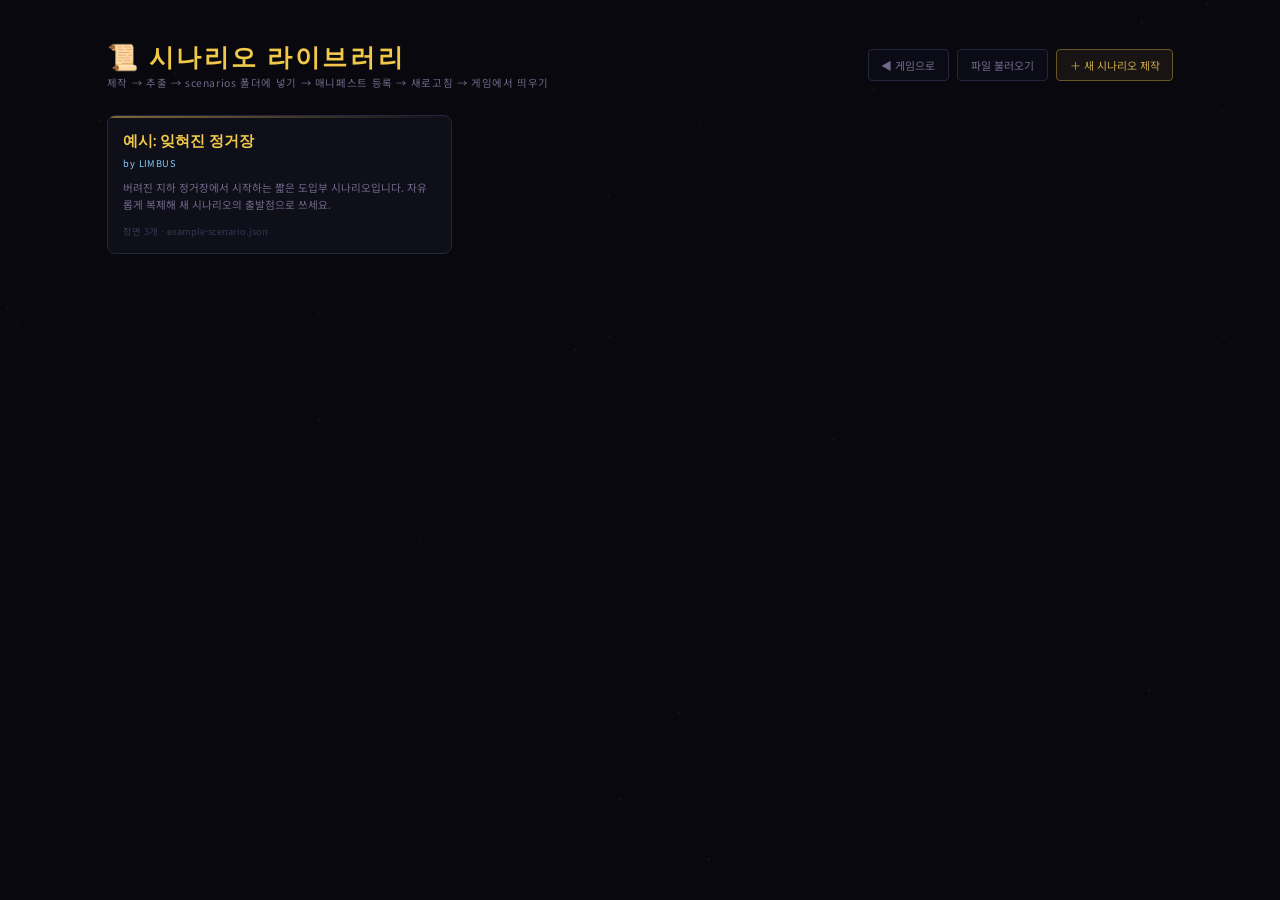
<file: scenarios/index.html>
<!DOCTYPE html>
<html lang="ko">
<head>
  <meta charset="UTF-8"/>
  <meta name="viewport" content="width=device-width,initial-scale=1.0"/>
  <title>시나리오 라이브러리 · LIMBUS</title>
  <link rel="stylesheet" href="../style.css"/>
  <link href="https://fonts.googleapis.com/css2?family=Cinzel:wght@400;600;900&family=Noto+Serif+KR:wght@400;600;700&family=Noto+Sans+KR:wght@300;400;500&display=swap" rel="stylesheet"/>
  <style>
    .lib-wrap{max-width:1100px;margin:0 auto;padding:1.5rem 1.2rem 4rem;}
    .lib-head{display:flex;align-items:center;gap:1rem;flex-wrap:wrap;margin:1.4rem 0 1.8rem;}
    .lib-title{font-family:var(--font-d);font-size:1.8rem;font-weight:900;letter-spacing:.1em;color:var(--gold-bright);}
    .lib-sub{font-size:.74rem;color:var(--text-dim);letter-spacing:.06em;}
    .lib-actions{margin-left:auto;display:flex;gap:.6rem;flex-wrap:wrap;}
    .lib-btn{text-decoration:none;display:inline-flex;align-items:center;gap:.3rem;background:var(--bg-input);border:1px solid var(--border);border-radius:var(--r);color:var(--text-dim);font-family:var(--font-ui);font-size:.78rem;padding:.5rem .9rem;cursor:pointer;transition:all var(--t);}
    .lib-btn:hover{border-color:var(--gold-dim);color:var(--gold);}
    .lib-btn.primary{background:var(--gold-bg);border-color:var(--gold-dim);color:var(--gold);}
    .lib-btn.primary:hover{box-shadow:0 0 14px rgba(201,168,76,.3);color:var(--gold-bright);}
    .scn-grid{display:grid;grid-template-columns:repeat(auto-fill,minmax(260px,1fr));gap:1.1rem;}
    .scn-card{background:var(--bg-panel);border:1px solid var(--border);border-radius:var(--rl);padding:1.1rem;cursor:pointer;transition:all var(--t);position:relative;overflow:hidden;}
    .scn-card:hover{border-color:var(--gold-dim);transform:translateY(-3px);box-shadow:0 8px 24px rgba(0,0,0,.4),0 0 18px rgba(201,168,76,.1);}
    .scn-card::after{content:'';position:absolute;top:0;left:0;width:100%;height:2px;background:linear-gradient(90deg,var(--gold),transparent);opacity:.6;}
    .scn-card-title{font-family:var(--font-d);font-size:1.1rem;font-weight:700;color:var(--gold-bright);margin-bottom:.3rem;}
    .scn-card-author{font-size:.66rem;color:var(--starlight);letter-spacing:.05em;margin-bottom:.6rem;}
    .scn-card-desc{font-size:.76rem;color:var(--text-dim);line-height:1.6;display:-webkit-box;-webkit-line-clamp:3;-webkit-box-orient:vertical;overflow:hidden;}
    .scn-card-meta{margin-top:.8rem;font-size:.66rem;color:var(--text-muted);}
    .lib-empty{grid-column:1/-1;text-align:center;color:var(--text-muted);padding:3rem 1rem;line-height:1.8;}
    /* 상세 모달 */
    .scn-detail{position:fixed;inset:0;z-index:80;display:none;align-items:center;justify-content:center;background:rgba(5,5,10,.8);padding:1.2rem;}
    .scn-detail.open{display:flex;}
    .scn-detail-box{background:var(--bg-panel);border:1px solid var(--gold-dim);border-radius:var(--rl);max-width:720px;width:100%;max-height:86vh;overflow:auto;padding:1.6rem;}
    .scn-detail-head{display:flex;align-items:flex-start;gap:1rem;margin-bottom:1.2rem;}
    .scn-detail-head h2{font-family:var(--font-d);font-size:1.4rem;color:var(--gold-bright);}
    .scn-scene{background:var(--bg-panel-alt);border:1px solid var(--border);border-radius:var(--r);padding:1rem;margin-bottom:.9rem;}
    .scn-scene-title{font-weight:700;color:var(--text);margin-bottom:.5rem;display:flex;gap:.5rem;align-items:center;}
    .scn-scene-num{width:1.6rem;height:1.6rem;display:flex;align-items:center;justify-content:center;border-radius:50%;background:var(--gold-bg);border:1px solid var(--gold-dim);color:var(--gold);font-family:var(--font-d);font-size:.74rem;}
    .scn-scene-body{font-size:.84rem;color:var(--text-dim);line-height:1.7;white-space:pre-wrap;}
    .scn-scene-img{margin-top:.7rem;}
    .scn-scene-img img{max-width:100%;border-radius:var(--r);border:1px solid var(--border);}
    .scn-note{font-size:.72rem;color:var(--text-muted);background:var(--bg-input);border:1px solid var(--border);border-radius:var(--r);padding:.7rem .9rem;margin-top:1rem;line-height:1.7;}
  </style>
</head>
<body>
<canvas id="bg-canvas"></canvas>
<div class="lib-wrap">
  <header class="lib-head">
    <div>
      <div class="lib-title">📜 시나리오 라이브러리</div>
      <div class="lib-sub">제작 → 추출 → scenarios 폴더에 넣기 → 매니페스트 등록 → 새로고침 → 게임에서 띄우기</div>
    </div>
    <div class="lib-actions">
      <a class="lib-btn" href="../index.html">◀ 게임으로</a>
      <label class="lib-btn">파일 불러오기<input type="file" id="lib-import" accept=".json,application/json" hidden/></label>
      <a class="lib-btn primary" href="create.html">＋ 새 시나리오 제작</a>
    </div>
  </header>

  <div class="scn-grid" id="scn-grid">
    <div class="lib-empty">불러오는 중…</div>
  </div>
</div>

<!-- 상세 -->
<div class="scn-detail" id="scn-detail">
  <div class="scn-detail-box" id="scn-detail-box"></div>
</div>

<script>
const esc = s => String(s==null?'':s).replace(/[&<>"']/g,m=>({'&':'&amp;','<':'&lt;','>':'&gt;','"':'&quot;',"'":'&#39;'}[m]));
let loaded = [];

async function load(){
  const grid = document.getElementById('scn-grid');
  let items = [];
  try {
    const res = await fetch('manifest.json',{cache:'no-store'});
    if(res.ok){
      const files = await res.json();
      for(const f of (Array.isArray(files)?files:[])){
        try{ const r = await fetch(f,{cache:'no-store'}); if(r.ok){ const d=await r.json(); d._file=f; items.push(d); } }catch(e){}
      }
    }
  } catch(e){}
  loaded = items;
  render();
}

function render(){
  const grid = document.getElementById('scn-grid');
  if(!loaded.length){
    grid.innerHTML = `<div class="lib-empty">아직 등록된 시나리오가 없습니다.<br/>“＋ 새 시나리오 제작”으로 만들어 추출한 뒤, <b>scenarios</b> 폴더에 넣고 <b>manifest.json</b>에 파일명을 추가하세요.<br/>(로컬 file:// 로 열면 목록이 안 보일 수 있습니다 — GitHub Pages 등 http 환경에서 확인하세요.)</div>`;
    return;
  }
  grid.innerHTML = loaded.map((s,i)=>`
    <div class="scn-card" data-i="${i}">
      <div class="scn-card-title">${esc(s.title||'제목 없음')}</div>
      <div class="scn-card-author">by ${esc(s.author||'익명')}</div>
      <div class="scn-card-desc">${esc(s.description||'')}</div>
      <div class="scn-card-meta">장면 ${Array.isArray(s.scenes)?s.scenes.length:0}개 · ${esc(s._file||'')}</div>
    </div>`).join('');
  grid.querySelectorAll('.scn-card').forEach(c=>c.addEventListener('click',()=>openDetail(parseInt(c.dataset.i))));
}

function openDetail(i){
  const s = loaded[i]; if(!s) return;
  const box = document.getElementById('scn-detail-box');
  const scenes = (s.scenes||[]).map((sc,n)=>`
    <div class="scn-scene">
      <div class="scn-scene-title"><span class="scn-scene-num">${n+1}</span>${esc(sc.title||'(제목 없음)')}</div>
      ${sc.body?`<div class="scn-scene-body">${esc(sc.body)}</div>`:''}
      ${sc.image?`<div class="scn-scene-img"><img src="${sc.image}" alt=""/></div>`:''}
    </div>`).join('');
  box.innerHTML = `
    <div class="scn-detail-head">
      <div>
        <h2>${esc(s.title||'제목 없음')}</h2>
        <div class="scn-card-author">by ${esc(s.author||'익명')}</div>
      </div>
      <button class="lib-btn" style="margin-left:auto" id="scn-detail-close">✕ 닫기</button>
    </div>
    <div class="scn-card-desc" style="-webkit-line-clamp:unset;margin-bottom:1.2rem">${esc(s.description||'')}</div>
    ${scenes||'<div class="lib-empty">장면이 없습니다.</div>'}
    <div class="scn-note">이 시나리오를 게임에서 띄우려면: <b>scenarios/${esc(s._file||'파일.json')}</b> 가 존재하고 <b>manifest.json</b>에 등록돼 있어야 합니다. 게임 화면의 마스터 패널 → 시나리오 선택에서 사용하세요.</div>`;
  document.getElementById('scn-detail').classList.add('open');
  document.getElementById('scn-detail-close').addEventListener('click',closeDetail);
}
function closeDetail(){ document.getElementById('scn-detail').classList.remove('open'); }
document.getElementById('scn-detail').addEventListener('click',e=>{ if(e.target.id==='scn-detail') closeDetail(); });

/* 파일 불러오기 → 임시로 목록에 추가 (미리보기용) */
document.getElementById('lib-import').addEventListener('change',e=>{
  const f=e.target.files&&e.target.files[0]; if(!f) return;
  const rd=new FileReader();
  rd.onload=()=>{ try{ const d=JSON.parse(rd.result); d._file='(불러옴) '+f.name; loaded.push(d); render(); }catch(err){ alert('JSON 파싱 실패: '+err.message); } };
  rd.readAsText(f); e.target.value='';
});

load();

/* 배경 파티클 (가벼운 버전) */
(function(){
  const c=document.getElementById('bg-canvas'); if(!c)return; const x=c.getContext('2d');
  let w,h,ps=[];
  function rs(){ w=c.width=innerWidth; h=c.height=innerHeight; ps=Array.from({length:60},()=>({x:Math.random()*w,y:Math.random()*h,r:Math.random()*1.4+.3,s:Math.random()*.3+.05})); }
  function loop(){ x.clearRect(0,0,w,h); x.fillStyle='rgba(201,168,76,.5)'; ps.forEach(p=>{ p.y-=p.s; if(p.y<0)p.y=h; x.globalAlpha=.4; x.beginPath(); x.arc(p.x,p.y,p.r,0,7); x.fill(); }); requestAnimationFrame(loop); }
  addEventListener('resize',rs); rs(); loop();
})();
</script>
</body>
</html>
</file>
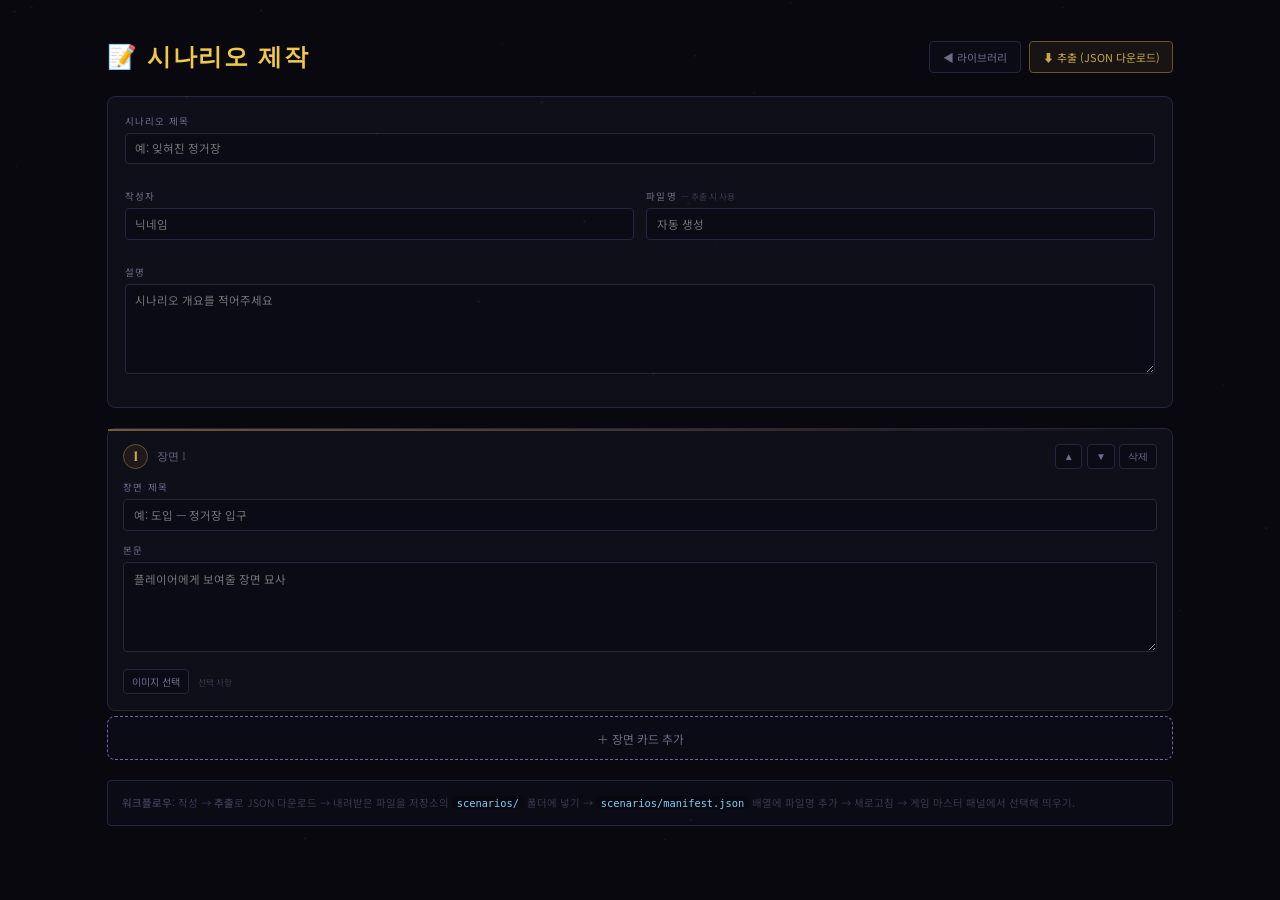
<file: scenarios/create.html>
<!DOCTYPE html>
<html lang="ko">
<head>
  <meta charset="UTF-8"/>
  <meta name="viewport" content="width=device-width,initial-scale=1.0"/>
  <title>시나리오 제작 · LIMBUS</title>
  <link rel="stylesheet" href="../style.css"/>
  <link href="https://fonts.googleapis.com/css2?family=Cinzel:wght@400;600;900&family=Noto+Serif+KR:wght@400;600;700&family=Noto+Sans+KR:wght@300;400;500&display=swap" rel="stylesheet"/>
  <style>
    .mk-wrap{max-width:1100px;margin:0 auto;padding:1.5rem 1.2rem 4rem;}
    .mk-head{display:flex;align-items:center;gap:1rem;flex-wrap:wrap;margin:1.4rem 0 1.6rem;}
    .mk-title{font-family:var(--font-d);font-size:1.7rem;font-weight:900;letter-spacing:.08em;color:var(--gold-bright);}
    .mk-actions{margin-left:auto;display:flex;gap:.6rem;flex-wrap:wrap;}
    .mk-btn{text-decoration:none;display:inline-flex;align-items:center;gap:.3rem;background:var(--bg-input);border:1px solid var(--border);border-radius:var(--r);color:var(--text-dim);font-family:var(--font-ui);font-size:.78rem;padding:.5rem .9rem;cursor:pointer;transition:all var(--t);}
    .mk-btn:hover{border-color:var(--gold-dim);color:var(--gold);}
    .mk-btn.primary{background:var(--gold-bg);border-color:var(--gold-dim);color:var(--gold);}
    .mk-btn.primary:hover{box-shadow:0 0 14px rgba(201,168,76,.3);color:var(--gold-bright);}
    .mk-meta{background:var(--bg-panel);border:1px solid var(--border);border-radius:var(--rl);padding:1.2rem;margin-bottom:1.4rem;display:grid;gap:.9rem;}
    .mk-row2{display:grid;grid-template-columns:1fr 1fr;gap:.9rem;}
    .scn-cards{display:flex;flex-direction:column;gap:1rem;}
    .scn-card-edit{background:var(--bg-panel);border:1px solid var(--border);border-radius:var(--rl);padding:1.1rem;position:relative;}
    .scn-card-edit::after{content:'';position:absolute;top:0;left:0;width:100%;height:2px;background:linear-gradient(90deg,var(--gold),transparent);opacity:.5;}
    .scn-card-top{display:flex;align-items:center;gap:.6rem;margin-bottom:.8rem;}
    .scn-badge{width:1.8rem;height:1.8rem;display:flex;align-items:center;justify-content:center;border-radius:50%;background:var(--gold-bg);border:1px solid var(--gold-dim);color:var(--gold);font-family:var(--font-d);font-weight:700;}
    .scn-tools{margin-left:auto;display:flex;gap:.35rem;}
    .scn-tool{background:var(--bg-input);border:1px solid var(--border);border-radius:var(--r);color:var(--text-dim);font-size:.72rem;padding:.3rem .55rem;cursor:pointer;transition:all var(--t);}
    .scn-tool:hover{border-color:var(--gold-dim);color:var(--gold);}
    .scn-tool.del:hover{border-color:var(--red);color:var(--red-bright);}
    .mk-img-row{display:flex;align-items:center;gap:.7rem;margin-top:.7rem;flex-wrap:wrap;}
    .mk-img-prev{max-height:120px;border-radius:var(--r);border:1px solid var(--border);}
    .mk-add{width:100%;background:var(--bg-input);border:1px dashed var(--border-accent);border-radius:var(--rl);color:var(--text-dim);font-family:var(--font-ui);font-size:.84rem;padding:.9rem;cursor:pointer;transition:all var(--t);margin-top:.4rem;}
    .mk-add:hover{border-color:var(--gold);color:var(--gold);}
    textarea.form-input{min-height:90px;resize:vertical;font-family:var(--font-ui);line-height:1.6;}
    .mk-export-hint{margin-top:1.4rem;font-size:.74rem;color:var(--text-muted);background:var(--bg-input);border:1px solid var(--border);border-radius:var(--r);padding:.9rem 1rem;line-height:1.8;}
    .mk-export-hint code{color:var(--starlight);background:var(--bg-deep);padding:.05rem .35rem;border-radius:3px;}
  </style>
</head>
<body>
<canvas id="bg-canvas"></canvas>
<div class="mk-wrap">
  <header class="mk-head">
    <div class="mk-title">📝 시나리오 제작</div>
    <div class="mk-actions">
      <a class="mk-btn" href="index.html">◀ 라이브러리</a>
      <button class="mk-btn primary" id="mk-export">⬇ 추출 (JSON 다운로드)</button>
    </div>
  </header>

  <div class="mk-meta">
    <div class="form-group">
      <label class="form-label">시나리오 제목</label>
      <input type="text" class="form-input" id="mk-title" placeholder="예: 잊혀진 정거장"/>
    </div>
    <div class="mk-row2">
      <div class="form-group">
        <label class="form-label">작성자</label>
        <input type="text" class="form-input" id="mk-author" placeholder="닉네임"/>
      </div>
      <div class="form-group">
        <label class="form-label">파일명 <span class="hint">— 추출 시 사용</span></label>
        <input type="text" class="form-input" id="mk-file" placeholder="자동 생성"/>
      </div>
    </div>
    <div class="form-group">
      <label class="form-label">설명</label>
      <textarea class="form-input" id="mk-desc" placeholder="시나리오 개요를 적어주세요"></textarea>
    </div>
  </div>

  <div class="scn-cards" id="scn-cards"></div>
  <button class="mk-add" id="mk-add">＋ 장면 카드 추가</button>

  <div class="mk-export-hint" id="mk-hint">
    <b>워크플로우</b>: 작성 → <b>추출</b>로 JSON 다운로드 → 내려받은 파일을 저장소의 <code>scenarios/</code> 폴더에 넣기 → <code>scenarios/manifest.json</code> 배열에 파일명 추가 → 새로고침 → 게임 마스터 패널에서 선택해 띄우기.
  </div>
</div>

<script>
const esc = s => String(s==null?'':s).replace(/[&<>"']/g,m=>({'&':'&amp;','<':'&lt;','>':'&gt;','"':'&quot;',"'":'&#39;'}[m]));
let scenes = [{ title:'', body:'', image:null }];

/* 이미지 압축 (게임과 동일 규칙) */
function compressImage(file, maxDim=1400, quality=0.72){
  return new Promise((resolve,reject)=>{
    const url=URL.createObjectURL(file); const img=new Image();
    img.onload=()=>{
      let w=img.naturalWidth,h=img.naturalHeight;
      const sc=Math.min(1,maxDim/Math.max(w,h));
      w=Math.max(1,Math.round(w*sc)); h=Math.max(1,Math.round(h*sc));
      const cv=document.createElement('canvas'); cv.width=w; cv.height=h;
      const cx=cv.getContext('2d'); cx.fillStyle='#0b0b16'; cx.fillRect(0,0,w,h); cx.drawImage(img,0,0,w,h);
      URL.revokeObjectURL(url);
      let q=quality,out=cv.toDataURL('image/jpeg',q);
      while(out.length>900000&&q>0.4){ q-=0.12; out=cv.toDataURL('image/jpeg',q); }
      resolve(out);
    };
    img.onerror=()=>{ URL.revokeObjectURL(url); reject(new Error('이미지 로드 실패')); };
    img.src=url;
  });
}

function render(){
  const box=document.getElementById('scn-cards');
  box.innerHTML = scenes.map((sc,i)=>`
    <div class="scn-card-edit" data-i="${i}">
      <div class="scn-card-top">
        <span class="scn-badge">${i+1}</span>
        <span style="font-family:var(--font-d);color:var(--text-dim);font-size:.8rem">장면 ${i+1}</span>
        <div class="scn-tools">
          <button class="scn-tool" data-act="up" ${i===0?'disabled':''}>▲</button>
          <button class="scn-tool" data-act="down" ${i===scenes.length-1?'disabled':''}>▼</button>
          <button class="scn-tool del" data-act="del">삭제</button>
        </div>
      </div>
      <div class="form-group">
        <label class="form-label">장면 제목</label>
        <input type="text" class="form-input" data-f="title" value="${esc(sc.title)}" placeholder="예: 도입 — 정거장 입구"/>
      </div>
      <div class="form-group">
        <label class="form-label">본문</label>
        <textarea class="form-input" data-f="body" placeholder="플레이어에게 보여줄 장면 묘사">${esc(sc.body)}</textarea>
      </div>
      <div class="mk-img-row">
        <label class="scn-tool">이미지 선택<input type="file" accept="image/*" data-f="image" hidden/></label>
        ${sc.image?`<img class="mk-img-prev" src="${sc.image}"/><button class="scn-tool del" data-act="imgdel">이미지 제거</button>`:'<span class="hint">선택 사항</span>'}
      </div>
    </div>`).join('');

  box.querySelectorAll('.scn-card-edit').forEach(card=>{
    const i=parseInt(card.dataset.i);
    card.querySelector('[data-f="title"]').addEventListener('input',e=>scenes[i].title=e.target.value);
    card.querySelector('[data-f="body"]').addEventListener('input',e=>scenes[i].body=e.target.value);
    card.querySelector('[data-f="image"]').addEventListener('change',async e=>{
      const f=e.target.files&&e.target.files[0]; if(!f) return;
      try{ scenes[i].image=await compressImage(f); render(); }catch(err){ alert(err.message); }
    });
    card.querySelectorAll('[data-act]').forEach(b=>b.addEventListener('click',()=>{
      const act=b.dataset.act;
      if(act==='del'){ if(scenes.length>1) scenes.splice(i,1); else { scenes[0]={title:'',body:'',image:null}; } }
      else if(act==='imgdel'){ scenes[i].image=null; }
      else if(act==='up'&&i>0){ [scenes[i-1],scenes[i]]=[scenes[i],scenes[i-1]]; }
      else if(act==='down'&&i<scenes.length-1){ [scenes[i+1],scenes[i]]=[scenes[i],scenes[i+1]]; }
      render();
    }));
  });
}

document.getElementById('mk-add').addEventListener('click',()=>{ scenes.push({title:'',body:'',image:null}); render(); });

function slugify(s){
  return (String(s||'scenario').trim().toLowerCase()
    .replace(/[^a-z0-9가-힣]+/g,'-').replace(/^-+|-+$/g,'')||'scenario');
}

document.getElementById('mk-export').addEventListener('click',()=>{
  const title=document.getElementById('mk-title').value.trim();
  if(!title){ alert('시나리오 제목을 입력하세요.'); return; }
  const cleanScenes=scenes
    .map(s=>({title:s.title.trim(),body:s.body.trim(),image:s.image||null}))
    .filter(s=>s.title||s.body||s.image);
  if(!cleanScenes.length){ alert('장면을 최소 1개 작성하세요.'); return; }
  const obj={ title, author:document.getElementById('mk-author').value.trim()||'익명',
              description:document.getElementById('mk-desc').value.trim(), scenes:cleanScenes };
  let fname=document.getElementById('mk-file').value.trim();
  if(!fname) fname=slugify(title)+'.json';
  if(!/\.json$/i.test(fname)) fname+='.json';

  const blob=new Blob([JSON.stringify(obj,null,2)],{type:'application/json'});
  const url=URL.createObjectURL(blob);
  const a=document.createElement('a'); a.href=url; a.download=fname; a.click();
  setTimeout(()=>URL.revokeObjectURL(url),2000);

  document.getElementById('mk-hint').innerHTML =
    `✅ <b>${esc(fname)}</b> 다운로드 완료!<br/>① 이 파일을 저장소의 <code>scenarios/</code> 폴더에 넣으세요.<br/>② <code>scenarios/manifest.json</code> 을 열어 배열에 <code>"${esc(fname)}"</code> 를 추가하세요.<br/>③ 사이트를 새로고침하면 게임 마스터 패널의 시나리오 목록에 나타납니다.`;
});

render();

/* 배경 파티클 */
(function(){
  const c=document.getElementById('bg-canvas'); if(!c)return; const x=c.getContext('2d');
  let w,h,ps=[];
  function rs(){ w=c.width=innerWidth; h=c.height=innerHeight; ps=Array.from({length:60},()=>({x:Math.random()*w,y:Math.random()*h,r:Math.random()*1.4+.3,s:Math.random()*.3+.05})); }
  function loop(){ x.clearRect(0,0,w,h); x.fillStyle='rgba(201,168,76,.5)'; ps.forEach(p=>{ p.y-=p.s; if(p.y<0)p.y=h; x.globalAlpha=.4; x.beginPath(); x.arc(p.x,p.y,p.r,0,7); x.fill(); }); requestAnimationFrame(loop); }
  addEventListener('resize',rs); rs(); loop();
})();
</script>
</body>
</html>
</file>
<file: style.css>
/* ═══════════════════════════════════════
   LIMBUS TRPG · style.css
═══════════════════════════════════════ */

:root {
  --bg-deep:       #08080e;
  --bg-panel:      #0f0f1a;
  --bg-panel-alt:  #121220;
  --bg-input:      #0b0b16;

  --border:        #252540;
  --border-glow:   #46387a;
  --border-accent: #7b5ea7;

  --gold:          #c9a84c;
  --gold-dim:      #6a5525;
  --gold-bright:   #f0c84a;
  --gold-bg:       rgba(201,168,76,.08);

  --purple:        #7b5ea7;
  --purple-bright: #b48ae8;
  --purple-dim:    #2e2050;
  --purple-bg:     rgba(123,94,167,.12);

  --red:           #a83030;
  --red-bright:    #e05050;
  --red-bg:        rgba(168,48,48,.12);

  --green:         #3a8a5a;
  --green-bright:  #5abf7a;
  --green-bg:      rgba(58,138,90,.12);

  --starlight:     #7ecfff;
  --starlight-dim: #2a5f7a;
  --starlight-bg:  rgba(126,207,255,.1);

  --text:          #d0cbdc;
  --text-dim:      #72698a;
  --text-muted:    #3a3750;

  --stat-str: #c06040; --stat-agi: #40a0c0; --stat-end: #5080c0;
  --stat-lck: #c0a040; --stat-tec: #8060c0; --stat-int: #50b090;

  --font-d: 'Cinzel', serif;
  --font-kr:'Noto Serif KR', serif;
  --font-ui:'Noto Sans KR', sans-serif;

  --r: 4px; --rl: 8px;
  --pad: 1.4rem;
  --t: .2s ease;
}

*,*::before,*::after{box-sizing:border-box;margin:0;padding:0;}
html{font-size:14px;}
body{background:var(--bg-deep);color:var(--text);font-family:var(--font-ui);min-height:100vh;overflow-x:hidden;}

#bg-canvas{position:fixed;inset:0;z-index:0;pointer-events:none;opacity:.3;}

.page-wrapper{position:relative;z-index:1;max-width:1500px;margin:0 auto;padding:0 1rem 2rem;}

/* ── HEADER ── */
.site-header{display:flex;align-items:center;justify-content:center;gap:1.2rem;padding:1.8rem 0 1.4rem;border-bottom:1px solid var(--border);margin-bottom:1.4rem;}
.header-emblem{font-size:1.6rem;color:var(--gold-dim);animation:pulse 3s ease-in-out infinite;}
.header-emblem.flip{animation-delay:1.5s;}
.site-title{font-family:var(--font-d);font-size:2.4rem;font-weight:900;letter-spacing:.35em;color:var(--gold);text-shadow:0 0 20px rgba(201,168,76,.4),0 0 60px rgba(201,168,76,.12);line-height:1;}
.site-subtitle{font-size:.65rem;letter-spacing:.25em;color:var(--text-dim);text-transform:uppercase;display:block;margin-top:.25rem;}

@keyframes pulse{0%,100%{opacity:.35;}50%{opacity:.85;}}

/* ── PHASE BANNER ── */
.phase-banner{display:flex;align-items:center;justify-content:space-between;gap:1rem;padding:.75rem 1.2rem;background:var(--bg-panel);border:1px solid var(--border);border-radius:var(--rl);margin-bottom:1.2rem;flex-wrap:wrap;}
.phase-label{font-family:var(--font-kr);font-size:.85rem;color:var(--gold);letter-spacing:.06em;}
.phase-btns{display:flex;gap:.6rem;}
.phase-btn{background:var(--bg-input);border:1px solid var(--border);border-radius:var(--r);color:var(--text-dim);font-family:var(--font-ui);font-size:.78rem;padding:.42rem .9rem;cursor:pointer;transition:all var(--t);}
.phase-btn:hover{border-color:var(--border-accent);color:var(--text);}
.phase-btn.primary{background:var(--purple-dim);border-color:var(--purple);color:var(--purple-bright);}
.phase-btn.primary:hover{box-shadow:0 0 18px rgba(123,94,167,.35);}
.phase-btn:disabled{opacity:.35;cursor:not-allowed;}

/* ── CHARS CONTAINER ── */
.chars-container{display:flex;flex-wrap:wrap;gap:1.1rem;margin-bottom:1.4rem;}

/* ── CHARACTER CARD ── */
.char-card{
  flex:1 1 300px;max-width:380px;
  background:var(--bg-panel);border:1px solid var(--border);border-radius:var(--rl);
  padding:var(--pad);position:relative;overflow:hidden;
  transition:border-color var(--t);
}
.char-card::before,.char-card::after{content:'';position:absolute;width:9px;height:9px;border-color:var(--gold-dim);border-style:solid;opacity:.5;}
.char-card::before{top:7px;left:7px;border-width:1px 0 0 1px;}
.char-card::after{bottom:7px;right:7px;border-width:0 1px 1px 0;}
.char-card.locked{border-color:var(--border-glow);}
.char-card.locked::before,.char-card.locked::after{border-color:var(--gold);}

.card-header{display:flex;align-items:center;gap:.5rem;margin-bottom:1rem;padding-bottom:.7rem;border-bottom:1px solid var(--border);}
.card-num{font-family:var(--font-d);font-size:.75rem;color:var(--gold-dim);letter-spacing:.1em;}
.card-title{font-family:var(--font-kr);font-size:.9rem;color:var(--gold);flex:1;}
.card-remove{background:transparent;border:none;color:var(--text-muted);cursor:pointer;font-size:.85rem;padding:.15rem .35rem;border-radius:var(--r);transition:color var(--t);}
.card-remove:hover{color:var(--red-bright);}

/* 별빛 */
.starlight-bar{display:flex;align-items:center;gap:.5rem;margin-bottom:.9rem;padding:.5rem .7rem;background:var(--starlight-bg);border:1px solid var(--starlight-dim);border-radius:var(--r);}
.starlight-label{font-size:.7rem;color:var(--starlight);letter-spacing:.1em;text-transform:uppercase;}
.starlight-count{font-family:var(--font-d);color:var(--starlight);font-weight:700;font-size:.95rem;margin-left:auto;}
.starlight-use-btn{background:transparent;border:1px solid var(--starlight-dim);border-radius:var(--r);color:var(--starlight);font-family:var(--font-ui);font-size:.68rem;padding:.25rem .6rem;cursor:pointer;transition:all var(--t);}
.starlight-use-btn:hover{background:var(--starlight-bg);box-shadow:0 0 10px rgba(126,207,255,.25);}
.starlight-use-btn:disabled{opacity:.3;cursor:not-allowed;}

/* 폼 */
.form-group{margin-bottom:.9rem;}
.form-label{display:block;font-size:.68rem;letter-spacing:.12em;color:var(--text-dim);margin-bottom:.35rem;text-transform:uppercase;}
.hint{color:var(--text-muted);font-size:.62rem;text-transform:none;letter-spacing:0;}
.form-input,.form-select{width:100%;background:var(--bg-input);border:1px solid var(--border);border-radius:var(--r);color:var(--text);font-family:var(--font-ui);font-size:.82rem;padding:.48rem .7rem;outline:none;transition:border-color var(--t),box-shadow var(--t);-webkit-appearance:none;}
.form-input:focus,.form-select:focus{border-color:var(--border-accent);box-shadow:0 0 0 3px rgba(123,94,167,.15);}
.form-input:disabled,.form-select:disabled{opacity:.5;cursor:not-allowed;}
.form-select option{background:#14141f;}
.form-select optgroup{color:var(--gold-dim);}

/* 소속 행 */
.affil-row{display:flex;gap:.5rem;align-items:flex-end;}
.affil-row .form-select{flex:1;}
.reroll-btn{background:var(--bg-input);border:1px solid var(--border);border-radius:var(--r);color:var(--text-dim);font-size:.7rem;padding:.48rem .6rem;cursor:pointer;transition:all var(--t);white-space:nowrap;}
.reroll-btn:hover{border-color:var(--gold-dim);color:var(--gold);}
.reroll-btn:disabled{opacity:.3;cursor:not-allowed;}

/* 스탯 */
.stats-grid{display:grid;grid-template-columns:1fr 1fr;gap:.55rem;}
.stat-item{background:var(--bg-panel-alt);border:1px solid var(--border);border-radius:var(--r);padding:.5rem .6rem;display:grid;grid-template-columns:1.2rem 1fr auto;grid-template-rows:auto 3px;gap:.15rem .35rem;align-items:center;transition:border-color var(--t);}
.stat-item:hover{border-color:var(--border-glow);}
.stat-icon{font-size:.78rem;color:var(--text-dim);text-align:center;grid-row:1;grid-column:1;}
.stat-name{font-size:.65rem;color:var(--text-dim);text-transform:uppercase;letter-spacing:.1em;grid-row:1;grid-column:2;}
.stat-val{font-family:var(--font-d);font-size:.88rem;font-weight:700;color:var(--text);grid-row:1;grid-column:3;}
.stat-bar-wrap{grid-row:2;grid-column:1/-1;height:3px;background:var(--bg-deep);border-radius:2px;overflow:hidden;}
.stat-bar{height:100%;border-radius:2px;width:10%;transition:width .4s ease;}

[data-stat="strength"] .stat-icon,[data-stat="strength"] .stat-name{color:var(--stat-str);}
[data-stat="strength"] .stat-bar{background:var(--stat-str);box-shadow:0 0 5px var(--stat-str);}
[data-stat="agility"]  .stat-icon,[data-stat="agility"]  .stat-name{color:var(--stat-agi);}
[data-stat="agility"]  .stat-bar{background:var(--stat-agi);box-shadow:0 0 5px var(--stat-agi);}
[data-stat="endurance"].stat-icon,[data-stat="endurance"].stat-name{color:var(--stat-end);}
[data-stat="endurance"].stat-bar{background:var(--stat-end);box-shadow:0 0 5px var(--stat-end);}
[data-stat="luck"]     .stat-icon,[data-stat="luck"]     .stat-name{color:var(--stat-lck);}
[data-stat="luck"]     .stat-bar{background:var(--stat-lck);box-shadow:0 0 5px var(--stat-lck);}
[data-stat="technique"].stat-icon,[data-stat="technique"].stat-name{color:var(--stat-tec);}
[data-stat="technique"].stat-bar{background:var(--stat-tec);box-shadow:0 0 5px var(--stat-tec);}
[data-stat="intelligence"].stat-icon,[data-stat="intelligence"].stat-name{color:var(--stat-int);}
[data-stat="intelligence"].stat-bar{background:var(--stat-int);box-shadow:0 0 5px var(--stat-int);}

/* 캐릭터 마지막 결과 */
.char-last-result{margin-top:.7rem;padding:.5rem .7rem;border-radius:var(--r);border:1px solid;font-size:.78rem;text-align:center;display:none;}
.char-last-result.success{background:var(--green-bg);border-color:var(--green);color:var(--green-bright);}
.char-last-result.failure{background:var(--red-bg);border-color:var(--red);color:var(--red-bright);}
.char-last-result.neutral{background:var(--purple-bg);border-color:var(--purple);color:var(--purple-bright);}
.char-result-val{font-family:var(--font-d);font-size:1.6rem;font-weight:900;display:block;line-height:1.2;}
.char-result-verdict{font-family:var(--font-d);font-size:.75rem;letter-spacing:.15em;}

/* ── MASTER PANEL ── */
.master-panel{background:var(--bg-panel);border:1px solid var(--border-accent);border-radius:var(--rl);padding:var(--pad);margin-bottom:1.4rem;position:relative;}
.master-panel::before,.master-panel::after{content:'';position:absolute;width:9px;height:9px;border-color:var(--purple);border-style:solid;opacity:.7;}
.master-panel::before{top:7px;left:7px;border-width:1px 0 0 1px;}
.master-panel::after{bottom:7px;right:7px;border-width:0 1px 1px 0;}
.panel-header{display:flex;align-items:center;gap:.6rem;margin-bottom:1.2rem;padding-bottom:.7rem;border-bottom:1px solid var(--border);}
.panel-icon{color:var(--gold);font-size:1rem;}
.panel-header h2{font-family:var(--font-kr);font-size:.95rem;font-weight:600;color:var(--gold);}
.master-badge{margin-left:auto;background:var(--purple-dim);border:1px solid var(--purple);border-radius:var(--r);color:var(--purple-bright);font-size:.62rem;letter-spacing:.15em;padding:.2rem .5rem;}

.master-grid{display:grid;grid-template-columns:1fr 1fr;gap:.9rem;}
.full-col{grid-column:1/-1;}

/* 스탯 선택 */
.stat-select-grid{display:grid;grid-template-columns:repeat(3,1fr);gap:.4rem;}
.stat-btn{background:var(--bg-input);border:1px solid var(--border);border-radius:var(--r);color:var(--text-dim);font-family:var(--font-ui);font-size:.72rem;padding:.45rem .3rem;cursor:pointer;transition:all var(--t);}
.stat-btn:hover{border-color:var(--border-glow);color:var(--text);}
.stat-btn.active{background:var(--purple-dim);border-color:var(--purple);color:var(--purple-bright);box-shadow:0 0 10px rgba(123,94,167,.3);}

/* 주사위 */
.dice-grid{display:flex;flex-wrap:wrap;gap:.4rem;}
.dice-btn{background:var(--bg-input);border:1px solid var(--border);border-radius:var(--r);color:var(--text-dim);font-family:var(--font-d);font-size:.75rem;font-weight:600;padding:.38rem .65rem;cursor:pointer;transition:all var(--t);}
.dice-btn:hover{border-color:var(--gold-dim);color:var(--gold);}
.dice-btn.active{background:var(--gold-bg);border-color:var(--gold);color:var(--gold-bright);box-shadow:0 0 12px rgba(201,168,76,.22);}

/* DC */
.dc-input{max-width:160px;}
.dc-presets{display:flex;flex-wrap:wrap;gap:.35rem;}
.dc-preset{background:transparent;border:1px solid var(--border);border-radius:var(--r);color:var(--text-muted);font-family:var(--font-ui);font-size:.65rem;padding:.22rem .55rem;cursor:pointer;transition:all var(--t);}
.dc-preset:hover{border-color:var(--border-glow);color:var(--purple-bright);}

/* 전체 판정 버튼 */
.roll-all-btn{width:100%;padding:.9rem;background:linear-gradient(135deg,#1a1230,#261840);border:1px solid var(--purple);border-radius:var(--r);color:var(--purple-bright);font-family:var(--font-d);font-size:.95rem;font-weight:600;letter-spacing:.15em;cursor:pointer;display:flex;align-items:center;justify-content:center;gap:.6rem;transition:all .3s;}
.roll-all-btn:hover{border-color:var(--purple-bright);box-shadow:0 0 28px rgba(168,125,224,.4);transform:translateY(-1px);}
.roll-all-btn:active{transform:translateY(0);}
.roll-icon{font-size:1.1rem;animation:spin 3s linear infinite;}
@keyframes spin{to{transform:rotate(360deg);}}

/* 판정 결과 목록 */
.judge-results{margin-top:1.2rem;background:var(--bg-panel-alt);border:1px solid var(--border);border-radius:var(--r);overflow:hidden;}
.judge-results-header{display:flex;align-items:center;justify-content:space-between;padding:.6rem 1rem;border-bottom:1px solid var(--border);font-size:.72rem;letter-spacing:.12em;text-transform:uppercase;color:var(--text-dim);}
.judge-list{display:flex;flex-wrap:wrap;gap:.6rem;padding:.8rem;}
.judge-item{flex:1 1 180px;padding:.7rem .9rem;border-radius:var(--r);border:1px solid;text-align:center;}
.judge-item.success{background:var(--green-bg);border-color:var(--green);}
.judge-item.failure{background:var(--red-bg);border-color:var(--red);}
.judge-item.neutral{background:var(--purple-bg);border-color:var(--purple);}
.judge-name{font-size:.72rem;color:var(--text-dim);margin-bottom:.3rem;}
.judge-roll{font-family:var(--font-d);font-size:2rem;font-weight:900;line-height:1;}
.judge-item.success .judge-roll{color:var(--green-bright);}
.judge-item.failure .judge-roll{color:var(--red-bright);}
.judge-item.neutral .judge-roll{color:var(--purple-bright);}
.judge-verdict{font-family:var(--font-d);font-size:.68rem;letter-spacing:.15em;}
.judge-item.success .judge-verdict{color:var(--green-bright);}
.judge-item.failure .judge-verdict{color:var(--red-bright);}
.judge-item.neutral .judge-verdict{color:var(--purple-bright);}
.judge-detail{font-size:.65rem;color:var(--text-dim);margin-top:.25rem;}

/* 로그 */
.log-section{border-top:1px solid var(--border);padding-top:.9rem;}
.log-header{display:flex;justify-content:space-between;align-items:center;margin-bottom:.6rem;font-size:.65rem;letter-spacing:.12em;text-transform:uppercase;color:var(--text-dim);}
.log-list{max-height:200px;overflow-y:auto;display:flex;flex-direction:column;gap:.35rem;}
.log-list::-webkit-scrollbar{width:3px;}
.log-list::-webkit-scrollbar-thumb{background:var(--border);border-radius:2px;}
.log-empty{color:var(--text-muted);font-size:.75rem;text-align:center;padding:.7rem;}
.log-item{display:flex;align-items:center;gap:.5rem;padding:.38rem .6rem;background:var(--bg-panel-alt);border:1px solid var(--border);border-radius:var(--r);font-size:.7rem;animation:slide-in .22s ease;}
@keyframes slide-in{from{opacity:0;transform:translateX(-8px);}to{opacity:1;transform:translateX(0);}}
.log-dot{width:6px;height:6px;border-radius:50%;flex-shrink:0;}
.log-item.success .log-dot{background:var(--green-bright);}
.log-item.failure .log-dot{background:var(--red-bright);}
.log-item.neutral .log-dot{background:var(--gold-bright);}
.log-rv{font-family:var(--font-d);font-weight:700;min-width:18px;}
.log-item.success .log-rv{color:var(--green-bright);}
.log-item.failure .log-rv{color:var(--red-bright);}
.log-item.neutral .log-rv{color:var(--gold-bright);}
.log-meta{color:var(--text-dim);flex:1;}
.log-verdict{font-size:.62rem;letter-spacing:.08em;font-weight:600;}
.log-item.success .log-verdict{color:var(--green-bright);}
.log-item.failure .log-verdict{color:var(--red-bright);}
.log-item.neutral .log-verdict{color:var(--gold-bright);}

/* 아이콘 버튼 */
.icon-btn{background:transparent;border:1px solid var(--border);border-radius:var(--r);color:var(--text-muted);cursor:pointer;padding:.25rem .55rem;font-size:.7rem;transition:all var(--t);}
.icon-btn:hover{border-color:var(--red);color:var(--red);}
.icon-btn.small{padding:.18rem .45rem;font-size:.65rem;}

/* ── MODAL ── */
.modal-overlay{position:fixed;inset:0;background:rgba(0,0,0,.75);z-index:100;display:flex;align-items:center;justify-content:center;animation:fade-in .2s ease;}
@keyframes fade-in{from{opacity:0;}to{opacity:1;}}
.modal-box{background:var(--bg-panel);border:1px solid var(--starlight-dim);border-radius:var(--rl);padding:1.4rem;width:min(460px,95vw);max-height:90vh;overflow-y:auto;box-shadow:0 0 50px rgba(126,207,255,.15);animation:scale-in .25s cubic-bezier(.2,.8,.3,1.2);}
@keyframes scale-in{from{transform:scale(.88);opacity:0;}to{transform:scale(1);opacity:1;}}
.modal-header{display:flex;align-items:center;gap:.6rem;margin-bottom:.8rem;padding-bottom:.7rem;border-bottom:1px solid var(--border);}
.modal-icon{font-size:1.1rem;color:var(--starlight);}
.modal-header h3{font-family:var(--font-kr);font-size:.95rem;color:var(--starlight);flex:1;}
.modal-desc{font-size:.78rem;color:var(--text-dim);margin-bottom:1rem;}
.modal-section{margin-bottom:1rem;}
.modal-section-title{font-size:.65rem;letter-spacing:.12em;text-transform:uppercase;color:var(--text-muted);margin-bottom:.5rem;}
.modal-stat-grid{display:grid;grid-template-columns:repeat(3,1fr);gap:.4rem;}
.modal-item-btn{width:100%;display:flex;align-items:center;gap:.5rem;padding:.5rem .7rem;background:var(--bg-panel-alt);border:1px solid var(--border);border-radius:var(--r);color:var(--text);font-family:var(--font-ui);font-size:.78rem;cursor:pointer;transition:all var(--t);text-align:left;}
.modal-item-btn:hover{border-color:var(--starlight-dim);box-shadow:0 0 12px rgba(126,207,255,.15);}
.modal-item-btn:disabled{opacity:.3;cursor:not-allowed;}
.modal-item-btn.stat-reroll-btn{flex-direction:column;align-items:flex-start;gap:.2rem;padding:.45rem .6rem;}
.modal-current{margin-left:auto;font-family:var(--font-d);font-weight:700;color:var(--starlight);}
.modal-cost{margin-left:.3rem;font-size:.65rem;color:var(--starlight-dim);}
.modal-starlight-count{text-align:right;font-size:.78rem;color:var(--text-dim);padding-top:.7rem;border-top:1px solid var(--border);}
.modal-starlight-count strong{color:var(--starlight);font-family:var(--font-d);font-size:1rem;}
.stat-locked-note{font-size:.65rem;color:var(--red);margin-top:.3rem;}

/* FOOTER */
.site-footer{text-align:center;padding:1.2rem 0 .5rem;border-top:1px solid var(--border);margin-top:1.5rem;font-size:.62rem;letter-spacing:.18em;color:var(--text-muted);text-transform:uppercase;}

/* ═══════════════════════════════════════
   실시간 공유 · 커서 · 공유 화면 · 관전자
═══════════════════════════════════════ */

/* ── 원격 커서 레이어 ── */
#cursor-layer{position:fixed;inset:0;z-index:90;pointer-events:none;overflow:hidden;}
.remote-cursor{position:absolute;transform:translate(-2px,-2px);transition:left .07s linear,top .07s linear;will-change:left,top;}
.remote-cursor svg{display:block;filter:drop-shadow(0 1px 2px rgba(0,0,0,.6));}
.remote-cursor-label{position:absolute;left:16px;top:14px;white-space:nowrap;font-family:var(--font-ui);font-size:.62rem;font-weight:500;color:#0a0a12;padding:.1rem .4rem;border-radius:3px;box-shadow:0 2px 8px rgba(0,0,0,.4);letter-spacing:.02em;}

/* ── 실시간 공유 바 ── */
.rt-bar{display:flex;align-items:center;justify-content:space-between;gap:.8rem;flex-wrap:wrap;padding:.6rem 1.1rem;background:linear-gradient(135deg,var(--bg-panel),var(--bg-panel-alt));border:1px solid var(--border);border-radius:var(--rl);margin-bottom:1.2rem;}
.rt-left{display:flex;align-items:center;gap:.7rem;flex-wrap:wrap;}
.rt-title{font-family:var(--font-d);font-size:.82rem;letter-spacing:.12em;color:var(--starlight);}
.rt-status{font-size:.68rem;color:var(--text-dim);letter-spacing:.04em;}
.rt-status.on{color:var(--green-bright);}
.rt-form{display:flex;align-items:center;gap:.5rem;flex-wrap:wrap;}
.rt-input{background:var(--bg-input);border:1px solid var(--border);border-radius:var(--r);color:var(--text);font-family:var(--font-ui);font-size:.74rem;padding:.4rem .65rem;outline:none;transition:border-color var(--t);width:130px;}
.rt-input:focus{border-color:var(--starlight-dim);box-shadow:0 0 0 3px rgba(126,207,255,.12);}
.rt-room-input{width:150px;text-transform:uppercase;}
.rt-btn{background:var(--bg-input);border:1px solid var(--border);border-radius:var(--r);color:var(--text-dim);font-family:var(--font-ui);font-size:.74rem;padding:.42rem .8rem;cursor:pointer;transition:all var(--t);white-space:nowrap;}
.rt-btn:hover{border-color:var(--border-accent);color:var(--text);}
.rt-btn.primary{background:var(--starlight-bg);border-color:var(--starlight-dim);color:var(--starlight);}
.rt-btn.primary:hover{box-shadow:0 0 14px rgba(126,207,255,.3);}
.rt-btn.small{font-size:.68rem;padding:.32rem .6rem;}
.rt-btn.danger:hover{border-color:var(--red);color:var(--red-bright);}
.rt-connected{display:flex;align-items:center;gap:.6rem;flex-wrap:wrap;}
.rt-meta{font-size:.72rem;color:var(--text-dim);}
.rt-meta strong{color:var(--starlight);font-family:var(--font-d);letter-spacing:.08em;}
.rt-presence{display:flex;align-items:center;gap:.35rem;flex-wrap:wrap;}
.rt-chip{display:inline-flex;align-items:center;gap:.3rem;font-size:.68rem;color:var(--text);background:var(--bg-input);border:1px solid var(--border);border-radius:20px;padding:.15rem .55rem;}
.rt-dot{width:7px;height:7px;border-radius:50%;flex-shrink:0;box-shadow:0 0 6px currentColor;}

/* ── 공유 화면 패널 ── */
.share-stage-panel{background:var(--bg-panel);border:1px solid var(--border);border-radius:var(--rl);padding:var(--pad);margin-bottom:1.4rem;}
.share-controls{margin-left:auto;display:flex;align-items:center;gap:.5rem;}
.share-upload-btn{background:var(--gold-bg);border:1px solid var(--gold-dim);border-radius:var(--r);color:var(--gold);font-family:var(--font-ui);font-size:.72rem;padding:.4rem .8rem;cursor:pointer;transition:all var(--t);}
.share-upload-btn:hover{border-color:var(--gold);box-shadow:0 0 12px rgba(201,168,76,.22);color:var(--gold-bright);}
.share-stage{position:relative;min-height:240px;border:1px dashed var(--border);border-radius:var(--r);background:var(--bg-input);display:flex;align-items:center;justify-content:center;overflow:hidden;transition:border-color var(--t);}
.share-stage.drag-over{border-color:var(--starlight);box-shadow:inset 0 0 30px rgba(126,207,255,.12);}
#share-stage-view{max-width:100%;max-height:70vh;display:block;border-radius:var(--r);}
.share-stage-empty{display:flex;flex-direction:column;align-items:center;gap:.4rem;color:var(--text-muted);text-align:center;padding:2rem 1rem;}
.share-empty-icon{font-size:2rem;color:var(--border-glow);}
.share-empty-hint{font-size:.65rem;color:var(--text-muted);max-width:340px;}
.share-stage-caption{position:absolute;left:0;right:0;bottom:0;font-size:.66rem;color:var(--text-dim);background:linear-gradient(transparent,rgba(8,8,14,.85));padding:1.4rem .8rem .5rem;text-align:center;pointer-events:none;}
.share-stage-caption:empty{display:none;}

/* ── 관전자(플레이어) 모드: 마스터 전용 조작 숨김/비활성 ── */
.spectator .phase-btns,
.spectator .share-controls,
.spectator .master-grid,
.spectator #global-log-clear{display:none !important;}
.spectator .master-panel::after{content:'';}
body.spectator .master-panel .panel-header::after{content:'관전 중 · 마스터 화면 미러링';margin-left:auto;font-size:.62rem;color:var(--starlight);letter-spacing:.08em;}
.spectator .char-card input,
.spectator .char-card select{pointer-events:none;}

/* ═══════════════════════════════════════
   능력치 직접 굴리기 · 굴림 애니메이션
═══════════════════════════════════════ */

/* 안 굴린 능력치 — 굴리기 버튼 */
.stat-item.unrolled{display:flex;align-items:center;gap:.4rem;grid-template-columns:none;grid-template-rows:none;}
.stat-roll-btn{margin-left:auto;background:var(--gold-bg);border:1px solid var(--gold-dim);color:var(--gold);border-radius:var(--r);font-family:var(--font-ui);font-size:.6rem;padding:.26rem .5rem;cursor:pointer;white-space:nowrap;transition:all var(--t);animation:rollPulse 1.8s ease-in-out infinite;}
.stat-roll-btn:hover{border-color:var(--gold);color:var(--gold-bright);box-shadow:0 0 10px rgba(201,168,76,.35);transform:translateY(-1px);}
.stat-roll-btn:active{transform:translateY(0) scale(.96);}
@keyframes rollPulse{0%,100%{box-shadow:0 0 0 rgba(201,168,76,0);}50%{box-shadow:0 0 7px rgba(201,168,76,.3);}}
.stat-pending{margin-left:auto;font-size:.6rem;color:var(--text-muted);font-style:italic;letter-spacing:.04em;}

/* 전체 굴리기 버튼 (능력치 라벨 옆) */
.roll-all-stats-btn{margin-left:.55rem;background:var(--gold-bg);border:1px solid var(--gold-dim);color:var(--gold);border-radius:var(--r);font-family:var(--font-ui);font-size:.62rem;padding:.2rem .55rem;cursor:pointer;transition:all var(--t);vertical-align:middle;}
.roll-all-stats-btn:hover{border-color:var(--gold);color:var(--gold-bright);box-shadow:0 0 10px rgba(201,168,76,.3);}
.roll-all-stats-btn:active{transform:scale(.96);}

/* 굴리는 중 */
.stat-item.is-rolling{border-color:var(--gold);box-shadow:0 0 10px rgba(201,168,76,.25);animation:statShake .11s linear infinite;}
@keyframes statShake{0%,100%{transform:translate(0,0);}25%{transform:translate(-1px,1px);}50%{transform:translate(1px,-1px);}75%{transform:translate(-1px,-1px);}}
.stat-val.rolling{color:var(--gold-bright);animation:valPulse .26s ease-in-out infinite;}
@keyframes valPulse{0%,100%{transform:scale(1);opacity:.8;}50%{transform:scale(1.3);opacity:1;}}

/* 정착 직후 강조 */
.stat-item.just-rolled .stat-val{animation:valLand .45s cubic-bezier(.34,1.56,.64,1);}
@keyframes valLand{0%{transform:scale(1.6);color:var(--gold-bright);}60%{transform:scale(.92);}100%{transform:scale(1);}}
.stat-item.just-rolled{border-color:var(--gold-dim);}

/* 소리 토글 */
#sound-toggle{line-height:1;}
#sound-toggle.off{opacity:.5;}

/* 관전자: 굴림 조작 숨김 */
.spectator .stat-roll-btn,
.spectator .roll-all-stats-btn{display:none !important;}

/* ═══════════════════════════════════════
   판정/소속 굴림 공용 · 턴 · 시나리오 · 장면
═══════════════════════════════════════ */

/* 공용 숫자 굴림 (판정 결과 등) */
.num-rolling{color:var(--gold-bright);display:inline-block;animation:valPulse .26s ease-in-out infinite;}
.num-landed{display:inline-block;animation:valLand .45s cubic-bezier(.34,1.56,.64,1);}
.affil-rolling{border-color:var(--gold)!important;box-shadow:0 0 10px rgba(201,168,76,.25);color:var(--gold-bright);}

/* 시나리오 라이브러리 링크 버튼 */
.phase-btn.link{display:inline-flex;align-items:center;text-decoration:none;}

/* ── 턴 배너 ── */
.turn-banner{display:flex;align-items:center;gap:.6rem;padding:.55rem 1.1rem;margin-bottom:1.2rem;border-radius:var(--rl);background:linear-gradient(135deg,rgba(201,168,76,.16),rgba(126,207,255,.08));border:1px solid var(--gold-dim);box-shadow:0 0 18px rgba(201,168,76,.12);}
.turn-banner-icon{color:var(--gold-bright);font-size:.9rem;animation:turnPulse 1.3s ease-in-out infinite;}
.turn-banner-text{font-family:var(--font-d);font-size:.95rem;letter-spacing:.06em;color:var(--gold-bright);}
@keyframes turnPulse{0%,100%{opacity:.5;transform:translateX(0);}50%{opacity:1;transform:translateX(2px);}}

/* ── 턴 컨트롤 (마스터 패널) ── */
.turn-controls{display:flex;align-items:center;gap:.5rem;flex-wrap:wrap;margin-bottom:1rem;padding:.6rem .8rem;background:var(--bg-panel-alt);border:1px solid var(--border);border-radius:var(--r);}
.turn-controls-label{font-family:var(--font-d);font-size:.72rem;letter-spacing:.12em;color:var(--starlight);margin-right:.3rem;}
.turn-btn{background:var(--bg-input);border:1px solid var(--border);border-radius:var(--r);color:var(--text-dim);font-family:var(--font-ui);font-size:.74rem;padding:.4rem .8rem;cursor:pointer;transition:all var(--t);}
.turn-btn:hover{border-color:var(--gold-dim);color:var(--gold);}
.turn-btn.ghost:hover{border-color:var(--red);color:var(--red-bright);}

/* ── 현재 턴 카드 강조 ── */
.char-card.active-turn{border-color:var(--gold)!important;box-shadow:0 0 0 1px var(--gold),0 0 22px rgba(201,168,76,.3);animation:turnGlow 1.8s ease-in-out infinite;position:relative;}
@keyframes turnGlow{0%,100%{box-shadow:0 0 0 1px var(--gold),0 0 16px rgba(201,168,76,.22);}50%{box-shadow:0 0 0 1px var(--gold),0 0 28px rgba(201,168,76,.42);}}
.char-card.active-turn::before{content:'▶ 현재 턴';position:absolute;top:-1px;right:-1px;background:var(--gold);color:#1a1407;font-family:var(--font-ui);font-size:.6rem;font-weight:700;letter-spacing:.06em;padding:.2rem .5rem;border-radius:0 var(--r) 0 var(--r);z-index:2;}

/* ── 턴 안내 오버레이 ── */
.turn-announce{position:fixed;inset:0;z-index:120;display:flex;align-items:center;justify-content:center;pointer-events:none;opacity:0;}
.turn-announce.show{animation:turnAnnounce 1.9s ease forwards;}
@keyframes turnAnnounce{0%{opacity:0;}12%{opacity:1;}80%{opacity:1;}100%{opacity:0;}}
.turn-announce-inner{display:flex;flex-direction:column;align-items:center;gap:.2rem;padding:1.6rem 3rem;background:radial-gradient(ellipse at center,rgba(20,16,8,.92),rgba(8,8,14,.86));border:1px solid var(--gold-dim);border-radius:var(--rl);box-shadow:0 0 50px rgba(201,168,76,.3);transform:scale(.8);}
.turn-announce.show .turn-announce-inner{animation:turnAnnouncePop .5s cubic-bezier(.34,1.56,.64,1) forwards;}
@keyframes turnAnnouncePop{to{transform:scale(1);}}
.turn-announce-num{font-family:var(--font-d);font-size:.9rem;letter-spacing:.2em;color:var(--starlight);}
.turn-announce-name{font-family:var(--font-d);font-size:2.2rem;font-weight:900;color:var(--gold-bright);text-shadow:0 0 24px rgba(201,168,76,.5);letter-spacing:.04em;}
.turn-announce-sub{font-size:.85rem;color:var(--text-dim);letter-spacing:.16em;}

/* ── 시나리오 블록 (마스터 패널) ── */
.scenario-block{margin-bottom:1.1rem;padding:.8rem;background:var(--bg-panel-alt);border:1px solid var(--border);border-radius:var(--r);}
.scenario-head{display:flex;align-items:center;gap:.5rem;flex-wrap:wrap;margin-bottom:.7rem;}
.scenario-label{font-family:var(--font-d);font-size:.74rem;letter-spacing:.1em;color:var(--gold);}
.scenario-select{flex:1;min-width:160px;}
.scenario-import-btn{background:var(--bg-input);border:1px solid var(--border);border-radius:var(--r);color:var(--text-dim);font-size:.7rem;padding:.4rem .7rem;cursor:pointer;transition:all var(--t);white-space:nowrap;}
.scenario-import-btn:hover{border-color:var(--starlight-dim);color:var(--starlight);}
.scenario-make-link{text-decoration:none;color:var(--gold);font-size:.7rem;border:1px solid var(--gold-dim);border-radius:var(--r);padding:.4rem .7rem;transition:all var(--t);white-space:nowrap;}
.scenario-make-link:hover{box-shadow:0 0 10px rgba(201,168,76,.25);color:var(--gold-bright);}
.scene-list{display:flex;flex-direction:column;gap:.55rem;}
.scene-list-empty{font-size:.7rem;color:var(--text-muted);padding:.5rem;}
.scene-list-empty a{color:var(--starlight);}
.scene-mini{background:var(--bg-input);border:1px solid var(--border);border-radius:var(--r);padding:.6rem .7rem;transition:border-color var(--t);}
.scene-mini:hover{border-color:var(--border-glow);}
.scene-mini-head{display:flex;align-items:center;gap:.5rem;}
.scene-mini-num{width:1.5rem;height:1.5rem;flex-shrink:0;display:flex;align-items:center;justify-content:center;border-radius:50%;background:var(--gold-bg);border:1px solid var(--gold-dim);color:var(--gold);font-family:var(--font-d);font-size:.7rem;}
.scene-mini-title{font-weight:600;font-size:.82rem;color:var(--text);flex:1;}
.scene-show-btn{background:var(--starlight-bg);border:1px solid var(--starlight-dim);border-radius:var(--r);color:var(--starlight);font-family:var(--font-ui);font-size:.68rem;padding:.32rem .65rem;cursor:pointer;transition:all var(--t);white-space:nowrap;}
.scene-show-btn:hover{box-shadow:0 0 12px rgba(126,207,255,.3);}
.scene-mini-body{font-size:.7rem;color:var(--text-dim);margin-top:.4rem;line-height:1.5;white-space:pre-wrap;}
.scene-mini-thumb{margin-top:.5rem;}
.scene-mini-thumb img{max-width:100%;max-height:120px;border-radius:var(--r);border:1px solid var(--border);}

/* ── 공유 화면 위 장면 텍스트 오버레이 ── */
.scene-overlay{position:absolute;inset:0;display:flex;flex-direction:column;align-items:center;justify-content:center;gap:.7rem;padding:2rem;text-align:center;z-index:2;}
.scene-overlay.over-image{justify-content:flex-end;background:linear-gradient(transparent 40%,rgba(8,8,14,.85));}
.scene-title{font-family:var(--font-d);font-size:1.5rem;font-weight:700;color:var(--gold-bright);text-shadow:0 2px 12px rgba(0,0,0,.7);letter-spacing:.03em;}
.scene-body{font-size:.95rem;line-height:1.7;color:var(--text);max-width:680px;white-space:pre-wrap;text-shadow:0 1px 6px rgba(0,0,0,.7);}
.scene-overlay.over-image .scene-body{font-size:.85rem;}

/* 관전자: 시나리오/턴 조작 숨김 */
.spectator .turn-controls,
.spectator .scenario-block,
.spectator .share-controls{display:none !important;}
</file>
